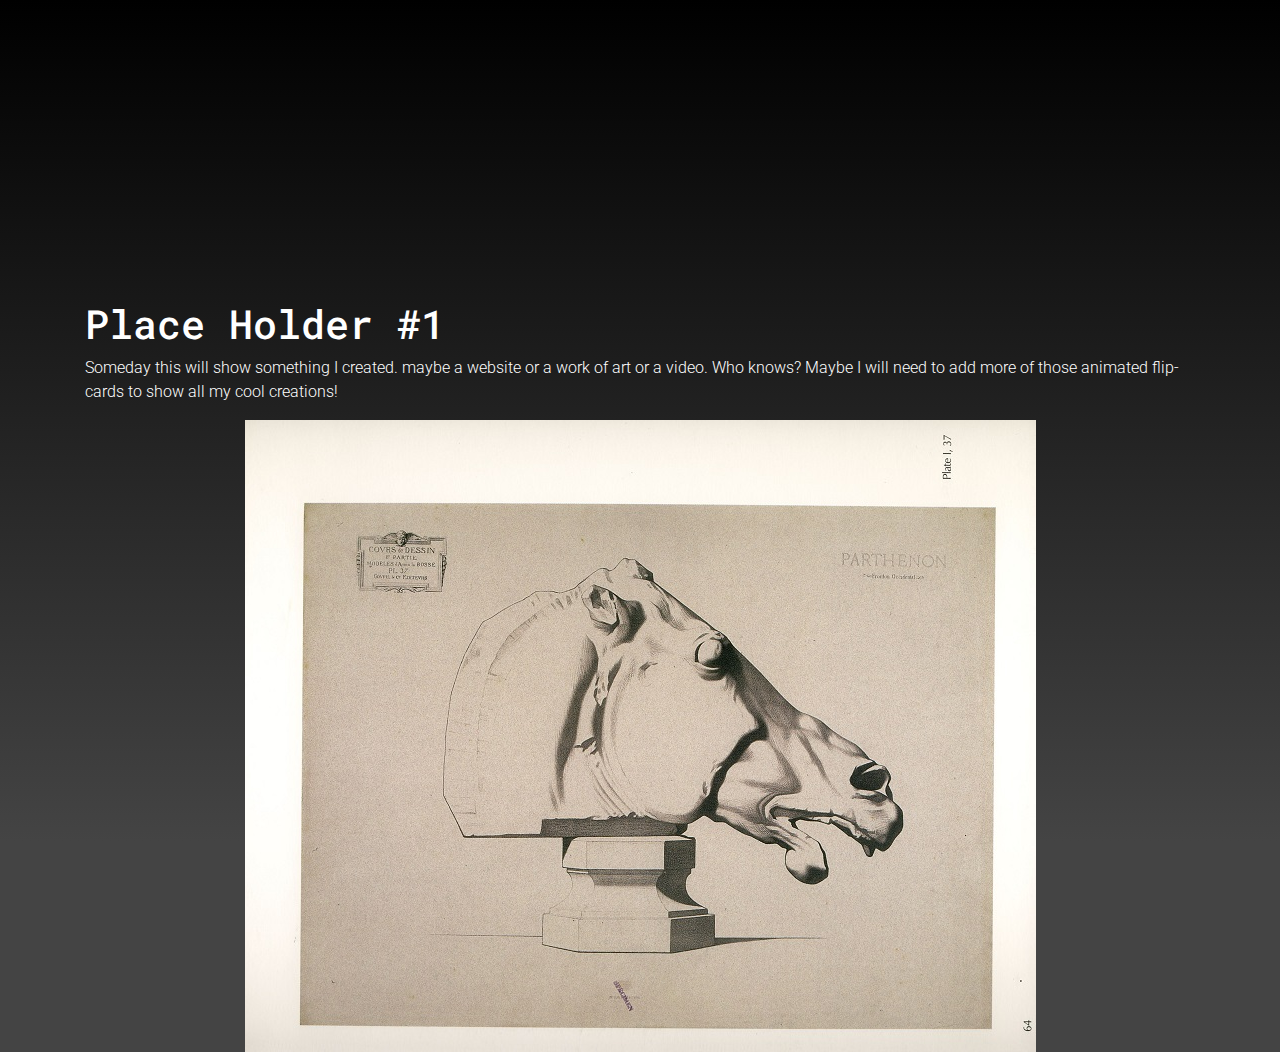
<file: fatmunkey_portfolio/placeholder_1.html>
<!DOCTYPE html>
<html>
  <head>
      <meta charset="utf-8">
      <meta name="viewport" content="width=device-width, initial-scale=1.0">
      <title>Clint Picture</title>
      <link rel="stylesheet" href="assets/bootstrap/css/bootstrap.min.css">
      <link rel="stylesheet" href="https://fonts.googleapis.com/css?family=Roboto">
      <link rel="stylesheet" href="https://fonts.googleapis.com/css?family=Roboto+Mono">
      <link rel="stylesheet" href="assets/css/general.css">
  </head>

  <body>
    <div class="container">
      <div class="row">
        <div class="text-center">
          <div class="col">
            <h1 class="header_1 text-left">Place Holder #1 </h1>
            <p class="text-left">Someday this will show something I created.  maybe a website or a work of art or a video.  Who knows?  Maybe I will need to add more of those animated flip-cards to show all my cool creations!</p>
            <img src="assets/img/2.jpg" alt="Placeholder Image #1">
          </div>
        </div>
      </div>
    </div>

    <script src="assets/js/jquery.min.js"></script>
    <script src="assets/bootstrap/js/bootstrap.min.js"></script>
  </body>
</html>
</file>
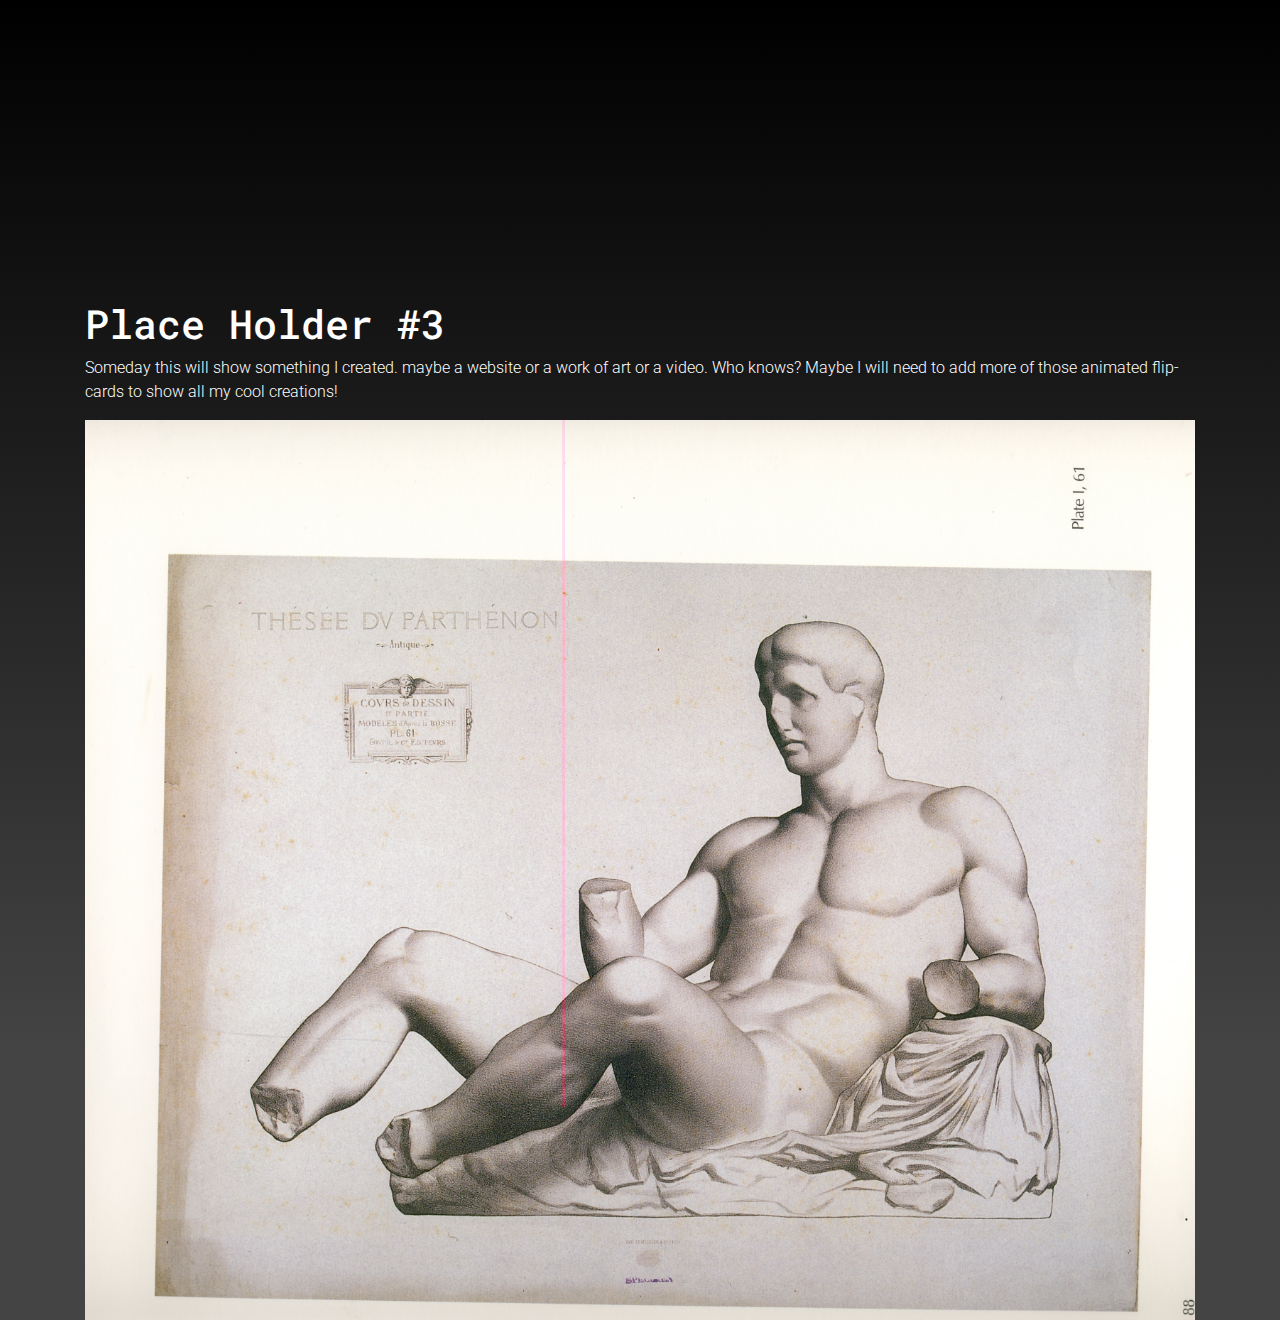
<file: fatmunkey_portfolio/placeholder_3.html>
<!DOCTYPE html>
<html>
  <head>
      <meta charset="utf-8">
      <meta name="viewport" content="width=device-width, initial-scale=1.0">
      <title>Clint Picture</title>
      <link rel="stylesheet" href="assets/bootstrap/css/bootstrap.min.css">
      <link rel="stylesheet" href="https://fonts.googleapis.com/css?family=Roboto">
      <link rel="stylesheet" href="https://fonts.googleapis.com/css?family=Roboto+Mono">
      <link rel="stylesheet" href="assets/css/general.css">
  </head>

  <body>
    <div class="container">
      <div class="row">
        <div class="text-center">
          <div class="col">
            <h1 class="header_1 text-left">Place Holder #3 </h1>
            <p class="text-left">Someday this will show something I created.  maybe a website or a work of art or a video.  Who knows?  Maybe I will need to add more of those animated flip-cards to show all my cool creations!</p>
            <img src="assets/img/5.jpg" alt="Placeholder Image #3">
          </div>
        </div>
      </div>
    </div>

    <script src="assets/js/jquery.min.js"></script>
    <script src="assets/bootstrap/js/bootstrap.min.js"></script>
  </body>
</html>
</file>
<file: fatmunkey_portfolio/assets/css/general.css>
img, embed, object, video {
  max-width:100%;
}

html, body {
  min-height:100%;
  margin:0px;
}

body {
  padding-top:300px;
  background:linear-gradient(to bottom, black 0%, #444 80%);
}

p {
  color:#fff;
  font-family:"Roboto";
  font-weight:300;
  font-size:16px;
}

.header_1 {
  color:#fff;
  font-family:"Roboto Mono";
  font-weight:500;
}
</file>
